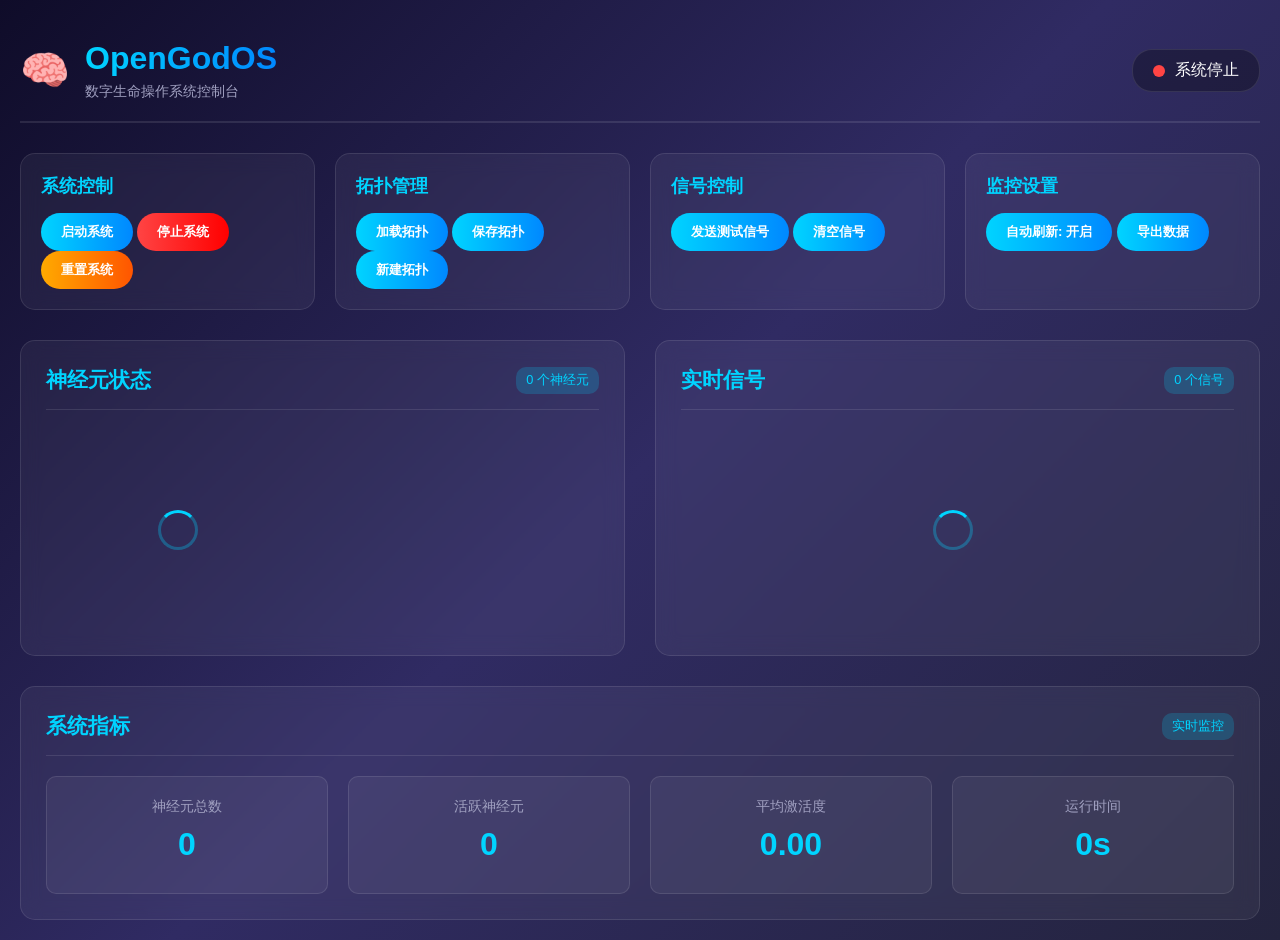
<file: web/templates/index.html>
<!DOCTYPE html>
<html lang="zh-CN">
<head>
    <meta charset="UTF-8">
    <meta name="viewport" content="width=device-width, initial-scale=1.0">
    <title>OpenGodOS - 数字生命控制台</title>
    
    <!-- 样式 -->
    <style>
        * {
            margin: 0;
            padding: 0;
            box-sizing: border-box;
        }
        
        body {
            font-family: 'Segoe UI', Tahoma, Geneva, Verdana, sans-serif;
            background: linear-gradient(135deg, #0f0c29, #302b63, #24243e);
            color: #fff;
            min-height: 100vh;
            overflow-x: hidden;
        }
        
        .container {
            max-width: 1400px;
            margin: 0 auto;
            padding: 20px;
        }
        
        /* 头部样式 */
        .header {
            display: flex;
            justify-content: space-between;
            align-items: center;
            padding: 20px 0;
            border-bottom: 2px solid rgba(255, 255, 255, 0.1);
            margin-bottom: 30px;
        }
        
        .logo {
            display: flex;
            align-items: center;
            gap: 15px;
        }
        
        .logo-icon {
            font-size: 2.5rem;
            color: #00d4ff;
        }
        
        .logo-text h1 {
            font-size: 2rem;
            background: linear-gradient(90deg, #00d4ff, #0088ff);
            -webkit-background-clip: text;
            -webkit-text-fill-color: transparent;
            margin-bottom: 5px;
        }
        
        .logo-text p {
            color: #a0a0c0;
            font-size: 0.9rem;
        }
        
        .system-status {
            display: flex;
            align-items: center;
            gap: 10px;
            padding: 10px 20px;
            background: rgba(0, 0, 0, 0.3);
            border-radius: 20px;
            border: 1px solid rgba(255, 255, 255, 0.1);
        }
        
        .status-indicator {
            width: 12px;
            height: 12px;
            border-radius: 50%;
            background: #ff4444;
            animation: pulse 2s infinite;
        }
        
        .status-indicator.running {
            background: #44ff44;
            animation: pulse-running 1s infinite;
        }
        
        @keyframes pulse {
            0%, 100% { opacity: 1; }
            50% { opacity: 0.5; }
        }
        
        @keyframes pulse-running {
            0%, 100% { opacity: 1; }
            50% { opacity: 0.7; }
        }
        
        /* 控制面板 */
        .control-panel {
            display: grid;
            grid-template-columns: repeat(auto-fit, minmax(200px, 1fr));
            gap: 20px;
            margin-bottom: 30px;
        }
        
        .control-card {
            background: rgba(255, 255, 255, 0.05);
            border: 1px solid rgba(255, 255, 255, 0.1);
            border-radius: 15px;
            padding: 20px;
            backdrop-filter: blur(10px);
            transition: all 0.3s ease;
        }
        
        .control-card:hover {
            transform: translateY(-5px);
            border-color: #00d4ff;
            box-shadow: 0 10px 30px rgba(0, 212, 255, 0.2);
        }
        
        .control-card h3 {
            color: #00d4ff;
            margin-bottom: 15px;
            font-size: 1.1rem;
        }
        
        .btn {
            display: inline-block;
            padding: 10px 20px;
            background: linear-gradient(90deg, #00d4ff, #0088ff);
            color: white;
            border: none;
            border-radius: 25px;
            cursor: pointer;
            font-weight: bold;
            transition: all 0.3s ease;
            text-decoration: none;
            text-align: center;
        }
        
        .btn:hover {
            transform: scale(1.05);
            box-shadow: 0 5px 20px rgba(0, 212, 255, 0.4);
        }
        
        .btn.stop {
            background: linear-gradient(90deg, #ff4444, #ff0000);
        }
        
        .btn.reset {
            background: linear-gradient(90deg, #ffaa00, #ff5500);
        }
        
        /* 主内容区域 */
        .main-content {
            display: grid;
            grid-template-columns: 1fr 1fr;
            gap: 30px;
            margin-bottom: 30px;
        }
        
        @media (max-width: 1024px) {
            .main-content {
                grid-template-columns: 1fr;
            }
        }
        
        .panel {
            background: rgba(255, 255, 255, 0.05);
            border: 1px solid rgba(255, 255, 255, 0.1);
            border-radius: 15px;
            padding: 25px;
            backdrop-filter: blur(10px);
        }
        
        .panel-header {
            display: flex;
            justify-content: space-between;
            align-items: center;
            margin-bottom: 20px;
            padding-bottom: 15px;
            border-bottom: 1px solid rgba(255, 255, 255, 0.1);
        }
        
        .panel-header h2 {
            color: #00d4ff;
            font-size: 1.3rem;
        }
        
        .panel-header .badge {
            background: rgba(0, 212, 255, 0.2);
            color: #00d4ff;
            padding: 5px 10px;
            border-radius: 10px;
            font-size: 0.8rem;
        }
        
        /* 神经元网格 */
        .neurons-grid {
            display: grid;
            grid-template-columns: repeat(auto-fill, minmax(180px, 1fr));
            gap: 15px;
            max-height: 400px;
            overflow-y: auto;
            padding-right: 10px;
        }
        
        .neuron-card {
            background: rgba(255, 255, 255, 0.05);
            border: 1px solid rgba(255, 255, 255, 0.1);
            border-radius: 10px;
            padding: 15px;
            transition: all 0.3s ease;
            cursor: pointer;
        }
        
        .neuron-card:hover {
            border-color: #00d4ff;
            transform: translateY(-3px);
        }
        
        .neuron-card.active {
            border-color: #44ff44;
            background: rgba(68, 255, 68, 0.1);
        }
        
        .neuron-header {
            display: flex;
            justify-content: space-between;
            align-items: center;
            margin-bottom: 10px;
        }
        
        .neuron-type {
            font-size: 0.8rem;
            color: #a0a0c0;
            background: rgba(160, 160, 192, 0.1);
            padding: 2px 8px;
            border-radius: 10px;
        }
        
        .neuron-id {
            font-weight: bold;
            color: #fff;
            font-size: 0.9rem;
            margin-bottom: 5px;
        }
        
        .neuron-activation {
            height: 6px;
            background: rgba(255, 255, 255, 0.1);
            border-radius: 3px;
            margin: 10px 0;
            overflow: hidden;
        }
        
        .activation-bar {
            height: 100%;
            background: linear-gradient(90deg, #00d4ff, #0088ff);
            border-radius: 3px;
            width: 0%;
            transition: width 0.5s ease;
        }
        
        .neuron-stats {
            display: flex;
            justify-content: space-between;
            font-size: 0.8rem;
            color: #a0a0c0;
        }
        
        /* 信号列表 */
        .signals-list {
            max-height: 400px;
            overflow-y: auto;
            padding-right: 10px;
        }
        
        .signal-item {
            background: rgba(255, 255, 255, 0.03);
            border: 1px solid rgba(255, 255, 255, 0.05);
            border-radius: 8px;
            padding: 12px;
            margin-bottom: 10px;
            transition: all 0.3s ease;
        }
        
        .signal-item:hover {
            background: rgba(255, 255, 255, 0.05);
            border-color: rgba(0, 212, 255, 0.3);
        }
        
        .signal-header {
            display: flex;
            justify-content: space-between;
            align-items: center;
            margin-bottom: 8px;
        }
        
        .signal-id {
            font-size: 0.8rem;
            color: #a0a0c0;
        }
        
        .signal-type {
            font-size: 0.7rem;
            padding: 2px 8px;
            border-radius: 10px;
            background: rgba(0, 212, 255, 0.2);
            color: #00d4ff;
        }
        
        .signal-type.inhibitory {
            background: rgba(255, 68, 68, 0.2);
            color: #ff4444;
        }
        
        .signal-path {
            display: flex;
            align-items: center;
            justify-content: space-between;
            margin: 8px 0;
            font-size: 0.9rem;
        }
        
        .signal-arrow {
            color: #00d4ff;
            margin: 0 10px;
        }
        
        .signal-strength {
            height: 4px;
            background: rgba(255, 255, 255, 0.1);
            border-radius: 2px;
            margin: 8px 0;
            overflow: hidden;
        }
        
        .strength-bar {
            height: 100%;
            background: linear-gradient(90deg, #00d4ff, #0088ff);
            border-radius: 2px;
        }
        
        /* 指标面板 */
        .metrics-panel {
            grid-column: 1 / -1;
            margin-top: 20px;
        }
        
        .metrics-grid {
            display: grid;
            grid-template-columns: repeat(auto-fit, minmax(200px, 1fr));
            gap: 20px;
        }
        
        .metric-card {
            background: rgba(255, 255, 255, 0.05);
            border: 1px solid rgba(255, 255, 255, 0.1);
            border-radius: 10px;
            padding: 20px;
            text-align: center;
        }
        
        .metric-value {
            font-size: 2rem;
            font-weight: bold;
            color: #00d4ff;
            margin: 10px 0;
        }
        
        .metric-label {
            color: #a0a0c0;
            font-size: 0.9rem;
        }
        
        /* 底部 */
        .footer {
            text-align: center;
            padding: 20px;
            color: #a0a0c0;
            font-size: 0.9rem;
            border-top: 1px solid rgba(255, 255, 255, 0.1);
            margin-top: 30px;
        }
        
        /* 滚动条样式 */
        ::-webkit-scrollbar {
            width: 8px;
        }
        
        ::-webkit-scrollbar-track {
            background: rgba(255, 255, 255, 0.05);
            border-radius: 4px;
        }
        
        ::-webkit-scrollbar-thumb {
            background: rgba(0, 212, 255, 0.3);
            border-radius: 4px;
        }
        
        ::-webkit-scrollbar-thumb:hover {
            background: rgba(0, 212, 255, 0.5);
        }
        
        /* 加载动画 */
        .loading {
            display: flex;
            justify-content: center;
            align-items: center;
            height: 200px;
        }
        
        .spinner {
            width: 40px;
            height: 40px;
            border: 3px solid rgba(0, 212, 255, 0.3);
            border-top: 3px solid #00d4ff;
            border-radius: 50%;
            animation: spin 1s linear infinite;
        }
        
        @keyframes spin {
            0% { transform: rotate(0deg); }
            100% { transform: rotate(360deg); }
        }
        
        /* 响应式调整 */
        @media (max-width: 768px) {
            .header {
                flex-direction: column;
                gap: 20px;
                text-align: center;
            }
            
            .control-panel {
                grid-template-columns: 1fr;
            }
            
            .neurons-grid {
                grid-template-columns: repeat(auto-fill, minmax(150px, 1fr));
            }
        }
    </style>
    
    <!-- Socket.IO -->
    <script src="https://cdn.socket.io/4.5.0/socket.io.min.js"></script>
</head>
<body>
    <div class="container">
        <!-- 头部 -->
        <header class="header">
            <div class="logo">
                <div class="logo-icon">🧠</div>
                <div class="logo-text">
                    <h1>OpenGodOS</h1>
                    <p>数字生命操作系统控制台</p>
                </div>
            </div>
            
            <div class="system-status">
                <div class="status-indicator" id="statusIndicator"></div>
                <span id="statusText">系统停止</span>
            </div>
        </header>
        
        <!-- 控制面板 -->
        <div class="control-panel">
            <div class="control-card">
                <h3>系统控制</h3>
                <button class="btn" id="startBtn" onclick="startSystem()">启动系统</button>
                <button class="btn stop" id="stopBtn" onclick="stopSystem()" disabled>停止系统</button>
                <button class="btn reset" id="resetBtn" onclick="resetSystem()">重置系统</button>
            </div>
            
            <div class="control-card">
                <h3>拓扑管理</h3>
                <button class="btn" onclick="loadTopology()">加载拓扑</button>
                <button class="btn" onclick="saveTopology()">保存拓扑</button>
                <button class="btn" onclick="newTopology()">新建拓扑</button>
            </div>
            
            <div class="control-card">
                <h3>信号控制</h3>
                <button class="btn" onclick="sendTestSignal()">发送测试信号</button>
                <button class="btn" onclick="clearSignals()">清空信号</button>
            </div>
            
            <div class="control-card">
                <h3>监控设置</h3>
                <button class="btn" onclick="toggleAutoRefresh()">自动刷新: <span id="autoRefreshStatus">开启</span></button>
                <button class="btn" onclick="exportData()">导出数据</button>
            </div>
        </div>
        
        <!-- 主内容区域 -->
        <div class="main-content">
            <!-- 神经元面板 -->
            <div class="panel">
                <div class="panel-header">
                    <h2>神经元状态</h2>
                    <div class="badge" id="neuronCount">0 个神经元</div>
                </div>
                <div class="neurons-grid" id="neuronsGrid">
                    <div class="loading">
                        <div class="spinner"></div>
                    </div>
                </div>
            </div>
            
            <!-- 信号面板 -->
            <div class="panel">
                <div class="panel-header">
                    <h2>实时信号</h2>
                    <div class="badge" id="signalCount">0 个信号</div>
                </div>
                <div class="signals-list" id="signalsList">
                    <div class="loading">
                        <div class="spinner"></div>
                    </div>
                </div>
            </div>
        </div>
        
        <!-- 指标面板 -->
        <div class="panel metrics-panel">
            <div class="panel-header">
                <h2>系统指标</h2>
                <div class="badge">实时监控</div>
            </div>
            <div class="metrics-grid" id="metricsGrid">
                <div class="metric-card">
                    <div class="metric-label">神经元总数</div>
                    <div class="metric-value" id="metricTotalNeurons">0</div>
                </div>
                <div class="metric-card">
                    <div class="metric-label">活跃神经元</div>
                    <div class="metric-value" id="metricActiveNeurons">0</div>
                </div>
                <div class="metric-card">
                    <div class="metric-label">平均激活度</div>
                    <div class="metric-value" id="metricAvgActivation">0.00</div>
                </div>
                <div class="metric-card">
                    <div class="metric-label">运行时间</div>
                    <div class="metric-value" id="metricUptime">0s</div>
                </div>
</file>
